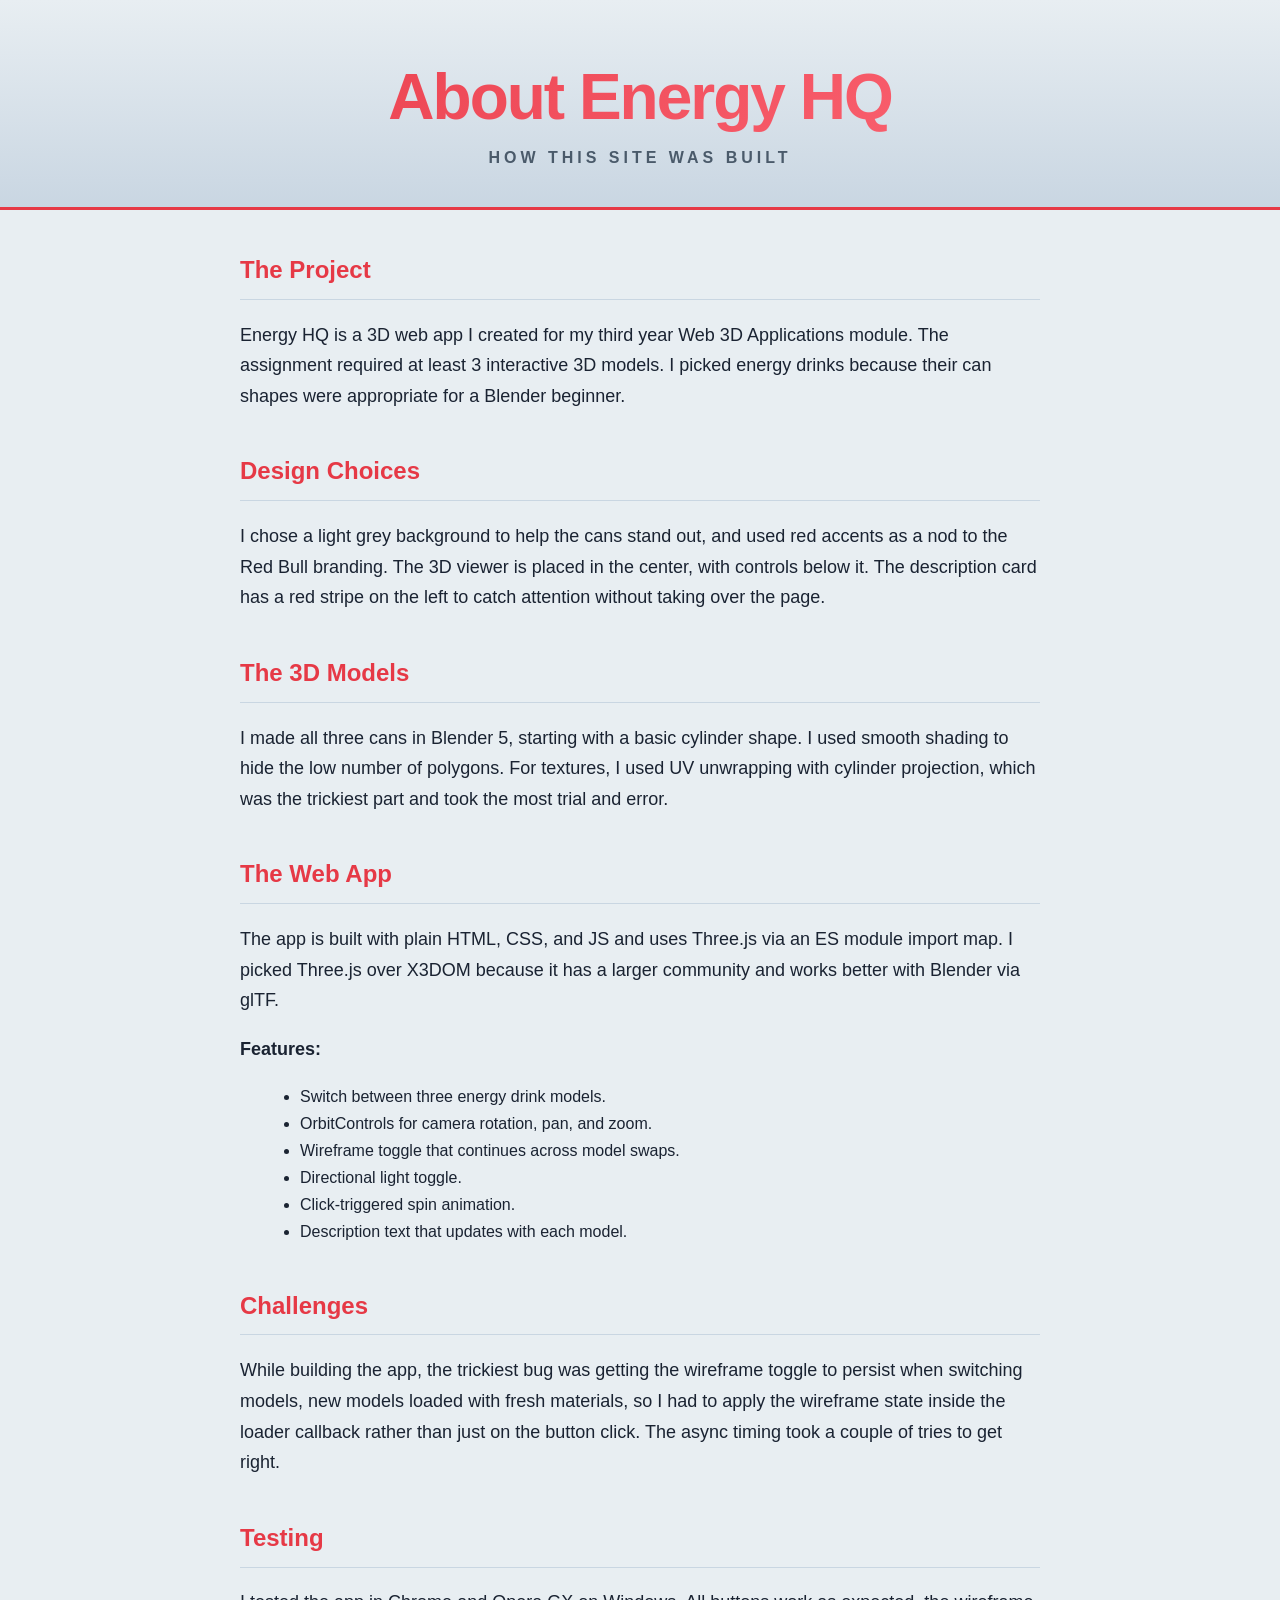
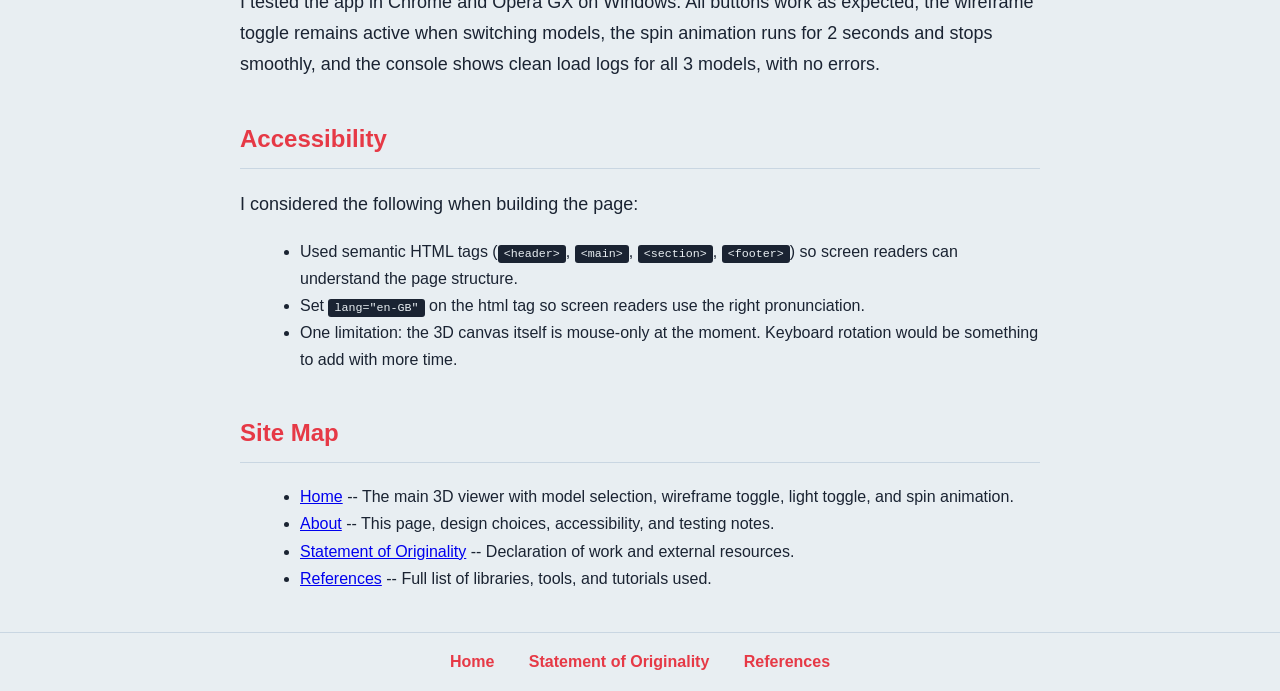
<file: about.html>
<!DOCTYPE html>
<html lang="en-GB">
<head>
    <meta charset="UTF-8">
    <title>About — Energy HQ</title>
    <link rel="stylesheet" href="css/style.css">
</head>
<body>
    <header>
        <h1>About Energy HQ</h1>
        <p>How this site was built</p>
    </header>

    <main class="about-content">
        <section>
            <h2>The Project</h2>
            <p>Energy HQ is a 3D web app I created for my third year Web 3D Applications module. 
                The assignment required at least 3 interactive 3D models. 
                I picked energy drinks because their can shapes were appropriate for a Blender beginner.</p>
        </section>

        <section>
            <h2>Design Choices</h2>
            <p>I chose a light grey background to help the cans stand out, and used red accents as a nod to the Red Bull branding. 
                The 3D viewer is placed in the center, with controls below it. 
                The description card has a red stripe on the left to catch attention without taking over the page.</p>
        </section>

        <section>
            <h2>The 3D Models</h2>
            <p>
                I made all three cans in Blender 5, starting with a basic cylinder shape. 
                I used smooth shading to hide the low number of polygons. 
                For textures, I used UV unwrapping with cylinder projection, which was the trickiest part and took the most trial and error. 
            </p>
        </section>

        <section>
            <h2>The Web App</h2>
            <p>The app is built with plain HTML, CSS, and JS and uses Three.js via an ES module import map. 
                I picked Three.js over X3DOM because it has a larger community and works better with Blender via glTF.</p>
            <p><strong>Features:</strong></p>
            <ul>
                <li>Switch between three energy drink models.</li>
                <li>OrbitControls for camera rotation, pan, and zoom.</li>
                <li>Wireframe toggle that continues across model swaps.</li>
                <li>Directional light toggle.</li>
                <li>Click-triggered spin animation.</li>
                <li>Description text that updates with each model.</li>
            </ul>
        </section>

        <section>
            <h2>Challenges</h2>
            <p>While building the app, the trickiest bug was getting the wireframe toggle to persist when switching models, 
                new models loaded with fresh materials, so I had to apply the wireframe state inside the loader callback rather than just on the button click. 
                The async timing took a couple of tries to get right.</p>
        </section>

        <section>
            <h2>Testing</h2>
            <p>I tested the app in Chrome and Opera GX on Windows. 
                All buttons work as expected, the wireframe toggle remains active when switching models, 
                the spin animation runs for 2 seconds and stops smoothly, and the console shows clean load logs for all 3 models, with no errors.</p>
        </section>

        <section>
            <h2>Accessibility</h2>
            <p>I considered the following when building the page:</p>
            <ul>
                <li>Used semantic HTML tags (<code>&lt;header&gt;</code>, <code>&lt;main&gt;</code>, <code>&lt;section&gt;</code>, <code>&lt;footer&gt;</code>) so screen readers can understand the page structure.</li>
                <li>Set <code>lang="en-GB"</code> on the html tag so screen readers use the right pronunciation.</li>
                <li>One limitation: the 3D canvas itself is mouse-only at the moment. Keyboard rotation would be something to add with more time.</li>
            </ul>
        </section>

        <section>
            <h2>Site Map</h2>
            <ul>
                <li><a href="index.html">Home</a> -- The main 3D viewer with model selection, wireframe toggle, light toggle, and spin animation.</li>
                <li><a href="about.html">About</a> -- This page, design choices, accessibility, and testing notes.</li>
                <li><a href="originality.html">Statement of Originality</a> -- Declaration of work and external resources.</li>
                <li><a href="references.html">References</a> -- Full list of libraries, tools, and tutorials used.</li>
            </ul>
        </section>
    </main>

    <footer>
        <a href="index.html">Home</a>
        <a href="originality.html">Statement of Originality</a>
        <a href="references.html">References</a>
    </footer>

</body>
</html>
</file>
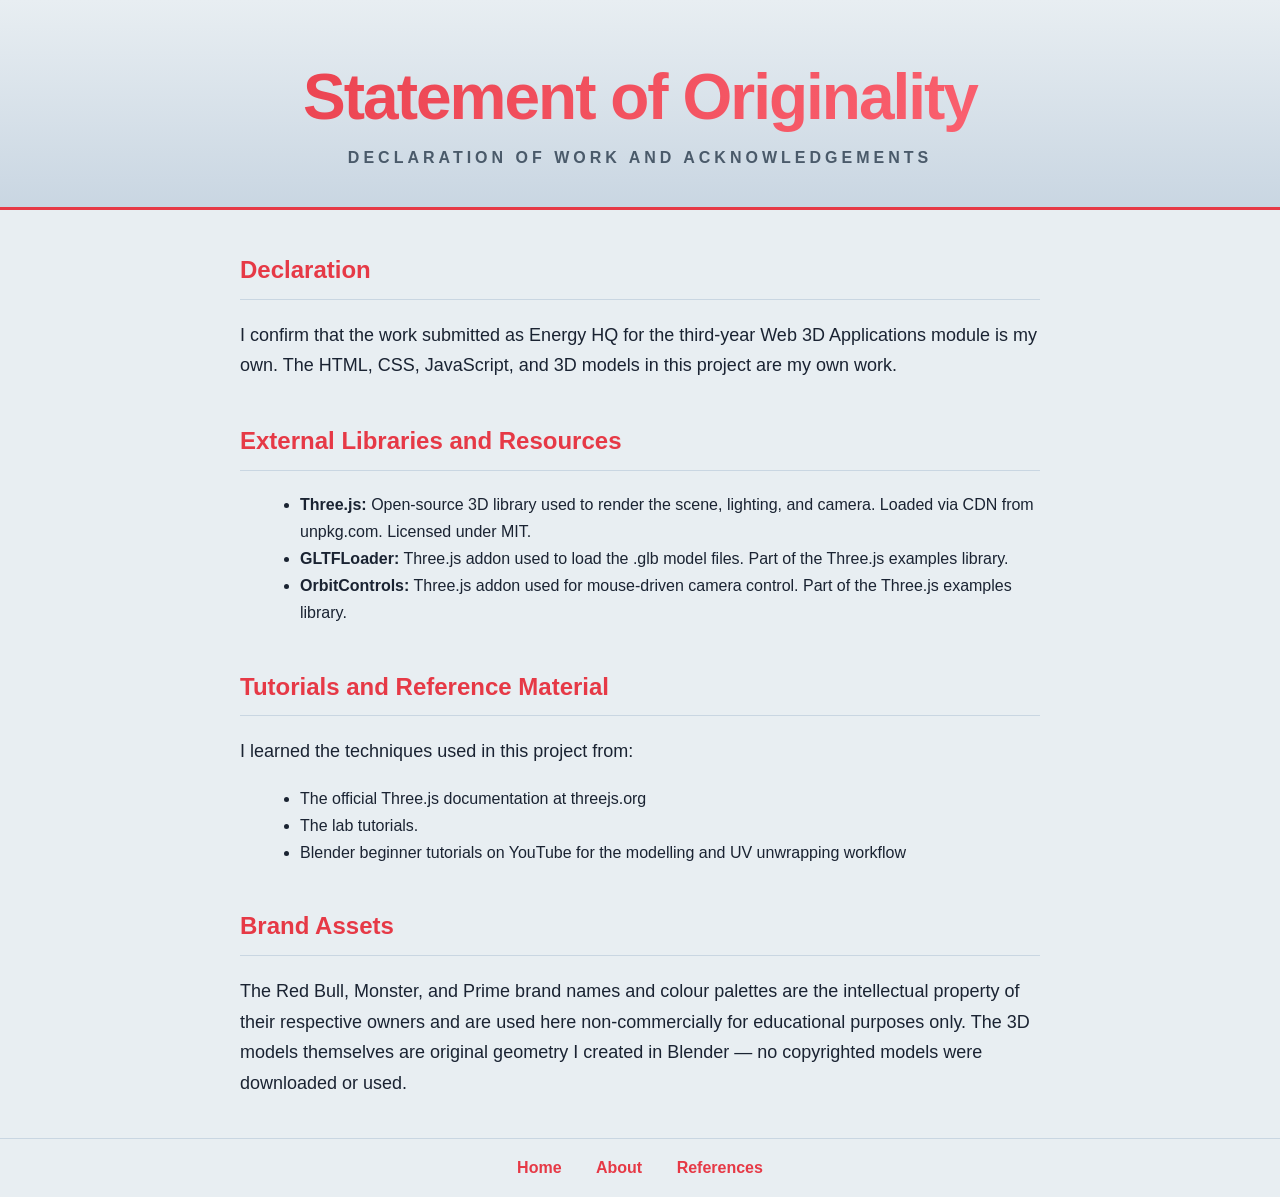
<file: originality.html>
<!DOCTYPE html>
<html lang="en-GB">
<head>
    <meta charset="UTF-8">
    <title>Statement of Originality — Energy HQ</title>
    <link rel="stylesheet" href="css/style.css">
</head>
<body>
    <header>
        <h1>Statement of Originality</h1>
        <p>Declaration of work and acknowledgements</p>
    </header>

    <main class="about-content">
        <section>
            <h2>Declaration</h2>
            <p>I confirm that the work submitted as Energy HQ for the third-year Web 3D Applications module is my own. The HTML, CSS, JavaScript, and 3D models in this project are my own work.</p>
        </section>

        <section>
            <h2>External Libraries and Resources</h2>
            <ul>
                <li><strong>Three.js:</strong> Open-source 3D library used to render the scene, lighting, and camera. Loaded via CDN from unpkg.com. Licensed under MIT.</li>
                <li><strong>GLTFLoader:</strong> Three.js addon used to load the .glb model files. Part of the Three.js examples library.</li>
                <li><strong>OrbitControls:</strong> Three.js addon used for mouse-driven camera control. Part of the Three.js examples library.</li>
            </ul>
        </section>

        <section>
            <h2>Tutorials and Reference Material</h2>
            <p>I learned the techniques used in this project from:</p>
            <ul>
                <li>The official Three.js documentation at threejs.org</li>
                <li>The lab tutorials.</li>
                <li>Blender beginner tutorials on YouTube for the modelling and UV unwrapping workflow</li>
            </ul>
        </section>

        <section>
            <h2>Brand Assets</h2>
            <p>The Red Bull, Monster, and Prime brand names and colour palettes are the intellectual property of their respective owners and are used here non-commercially for educational purposes only. The 3D models themselves are original geometry I created in Blender — no copyrighted models were downloaded or used.</p>
        </section>
    </main>

    <footer>
        <a href="index.html">Home</a>
        <a href="about.html">About</a>
        <a href="references.html">References</a>
    </footer>

</body>
</html>
</file>
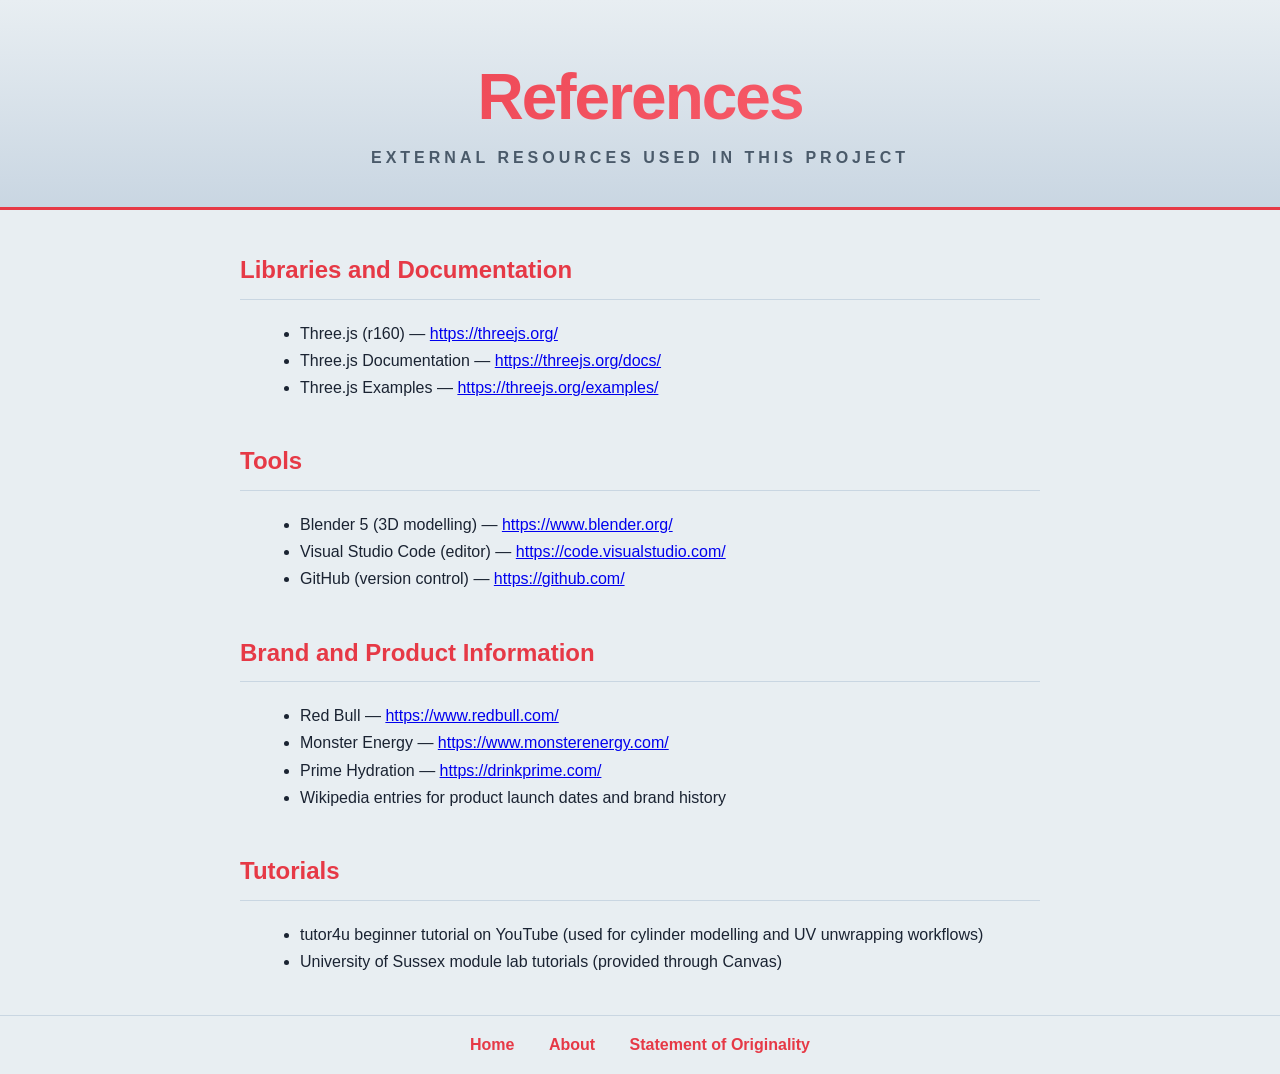
<file: references.html>
<!DOCTYPE html>
<html lang="en-GB">
<head>
    <meta charset="UTF-8">
    <title>References — Energy HQ</title>
    <link rel="stylesheet" href="css/style.css">
</head>
<body>
    <header>
        <h1>References</h1>
        <p>External resources used in this project</p>
    </header>

    <main class="about-content">
        <section>
            <h2>Libraries and Documentation</h2>
            <ul>
                <li>Three.js (r160) — <a href="https://threejs.org/" target="_blank">https://threejs.org/</a></li>
                <li>Three.js Documentation — <a href="https://threejs.org/docs/" target="_blank">https://threejs.org/docs/</a></li>
                <li>Three.js Examples — <a href="https://threejs.org/examples/" target="_blank">https://threejs.org/examples/</a></li>
            </ul>
        </section>

        <section>
            <h2>Tools</h2>
            <ul>
                <li>Blender 5 (3D modelling) — <a href="https://www.blender.org/" target="_blank">https://www.blender.org/</a></li>
                <li>Visual Studio Code (editor) — <a href="https://code.visualstudio.com/" target="_blank">https://code.visualstudio.com/</a></li>
                <li>GitHub (version control) — <a href="https://github.com/" target="_blank">https://github.com/</a></li>
            </ul>
        </section>

        <section>
            <h2>Brand and Product Information</h2>
            <ul>
                <li>Red Bull — <a href="https://www.redbull.com/" target="_blank">https://www.redbull.com/</a></li>
                <li>Monster Energy — <a href="https://www.monsterenergy.com/" target="_blank">https://www.monsterenergy.com/</a></li>
                <li>Prime Hydration — <a href="https://drinkprime.com/" target="_blank">https://drinkprime.com/</a></li>
                <li>Wikipedia entries for product launch dates and brand history</li>
            </ul>
        </section>

        <section>
            <h2>Tutorials</h2>
            <ul>
                <li>tutor4u beginner tutorial on YouTube (used for cylinder modelling and UV unwrapping workflows)</li>
                <li>University of Sussex module lab tutorials (provided through Canvas)</li>
            </ul>
        </section>
    </main>

    <footer>
        <a href="index.html">Home</a>
        <a href="about.html">About</a>
        <a href="originality.html">Statement of Originality</a>
    </footer>

</body>
</html>
</file>
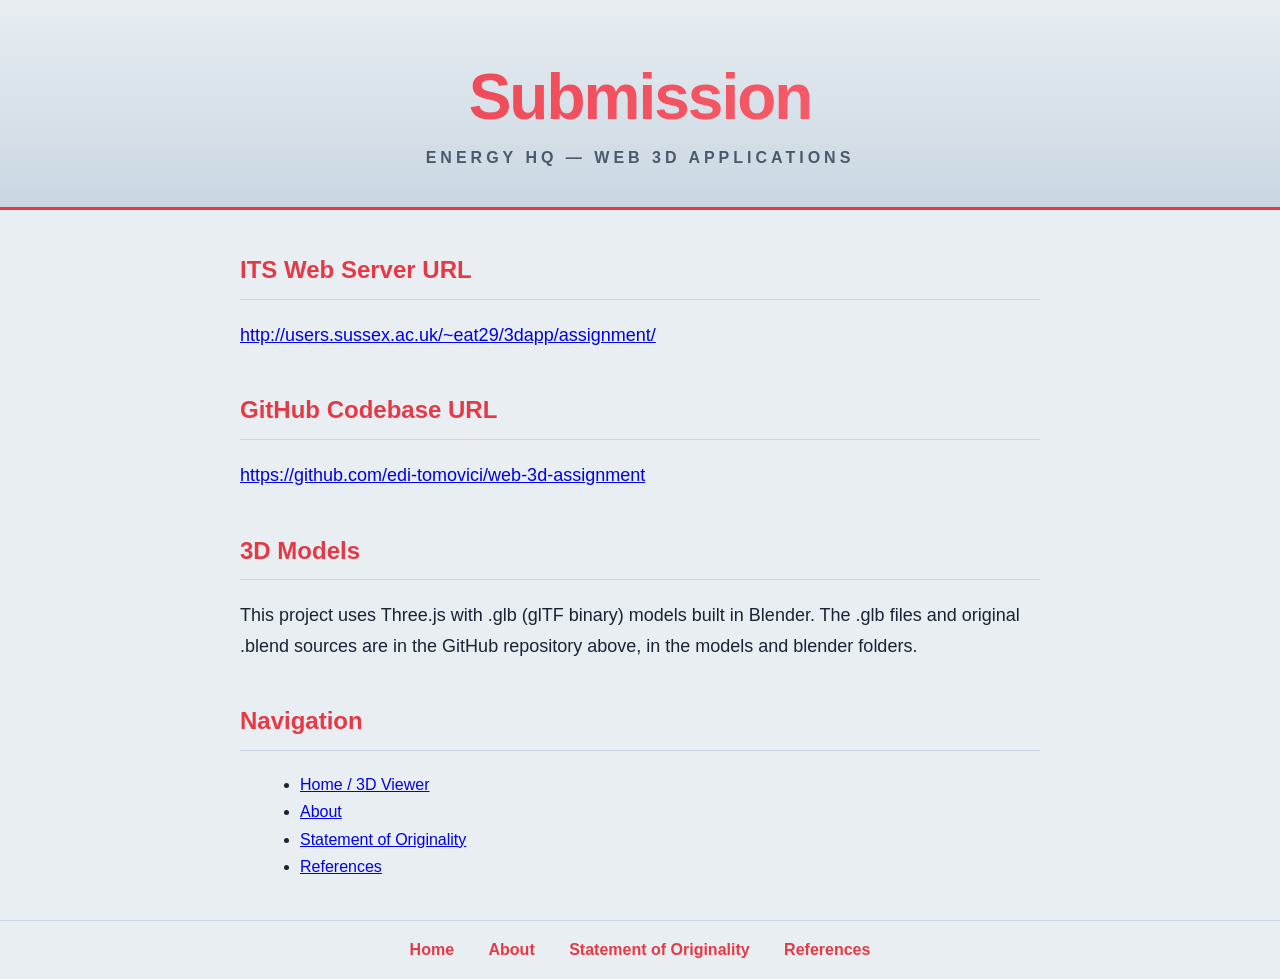
<file: submission.html>
<!DOCTYPE html>
<html lang="en-GB">
<head>
    <meta charset="UTF-8">
    <title>Submission — Energy HQ</title>
    <link rel="stylesheet" href="css/style.css">
</head>
<body>
    <header>
        <h1>Submission</h1>
        <p>Energy HQ — Web 3D Applications</p>
    </header>

    <main class="about-content">
        <section>
            <h2>ITS Web Server URL</h2>
            <p><a href="http://users.sussex.ac.uk/~eat29/3dapp/assignment/" target="_blank">http://users.sussex.ac.uk/~eat29/3dapp/assignment/</a></p>
        </section>

        <section>
            <h2>GitHub Codebase URL</h2>
            <p><a href="https://github.com/edi-tomovici/web-3d-assignment" target="_blank">https://github.com/edi-tomovici/web-3d-assignment</a></p>
        </section>

        <section>
            <h2>3D Models</h2>
            <p>This project uses Three.js with .glb (glTF binary) models built in Blender. The .glb files and original .blend sources are in the GitHub repository above, in the models and blender folders.</p>
        </section>

        <section>
            <h2>Navigation</h2>
            <ul>
                <li><a href="index.html">Home / 3D Viewer</a></li>
                <li><a href="about.html">About</a></li>
                <li><a href="originality.html">Statement of Originality</a></li>
                <li><a href="references.html">References</a></li>
            </ul>
        </section>
    </main>

    <footer>
        <a href="index.html">Home</a>
        <a href="about.html">About</a>
        <a href="originality.html">Statement of Originality</a>
        <a href="references.html">References</a>
    </footer>

</body>
</html>
</file>
<file: css/style.css>
/* Website Stylesheet */

body {
    background-color: #e8eef2;
    color: #1a2332;
    font-family: Arial, Helvetica, sans-serif;
    text-align: center;
    margin: 0;
}

h1 {
    padding-top: 40px;
    font-size: 48px;
}

p {
    font-size: 18px;
}

header {
    padding: 60px 20px 40px;
    background: linear-gradient(180deg, #e8eef2 0%, #c9d6e2 100%);
    border-bottom: 3px solid #e63946;
}

h1 {
    padding-top: 0;
    margin: 0;
    font-size: 64px;
    font-weight: 900;
    letter-spacing: -2px;
    background: linear-gradient(135deg, #e63946 0%, #ff6b7a 100%);
    -webkit-background-clip: text;
    -webkit-text-fill-color: transparent;
    background-clip: text;
}

header p {
    margin: 15px 0 0;
    font-size: 16px;
    color: #4a5a6a;
    letter-spacing: 4px;
    text-transform: uppercase;
    font-weight: 600;
}

button {
    background-color: #e63946;
    color: white;
    border: none;
    padding: 12px 24px;
    margin: 6px;
    font-size: 16px;
    font-weight: bold;
    border-radius: 6px;
    cursor: pointer;
    transition: background-color 0.2s, transform 0.1s;
}

button:hover {
    background-color: #c52836;
}

button:active {
    transform: scale(0.96);
}

footer {
    padding: 20px;
    margin-top: 40px;
    border-top: 1px solid #c9d6e2;
}

footer a {
    color: #e63946;
    text-decoration: none;
    margin: 0 15px;
    font-weight: bold;
}

footer a:hover {
    text-decoration: underline;
}

#description {
    max-width: 600px;
    margin: 30px auto;
    padding: 25px 30px;
    background-color: #ffffff;
    border-radius: 10px;
    border-left: 4px solid #e63946;
    box-shadow: 0 2px 8px rgba(0,0,0,0.08);
}

#description h2 {
    margin-top: 0;
    color: #e63946;
}

#canvas-container {
    width: 90%;
    max-width: 1000px;
    margin: 30px auto;
    min-height: 450px;
    border-radius: 12px;
    border: 1px solid #c9d6e2;
    overflow: hidden;
    box-shadow: 0 2px 12px rgba(0,0,0,0.1);
}

.about-content {
    max-width: 800px;
    margin: 40px auto;
    padding: 0 30px;
    text-align: left;
    line-height: 1.7;
}

.about-content section {
    margin-bottom: 40px;
}

.about-content h2 {
    color: #e63946;
    border-bottom: 1px solid #c9d6e2;
    padding-bottom: 8px;
    margin-top: 30px;
}

.about-content ul {
    margin-left: 20px;
}

.about-content code {
    background-color: #1a2332;
    color: #e8eef2;
    padding: 2px 6px;
    border-radius: 3px;
    font-size: 0.9em;
}
</file>
